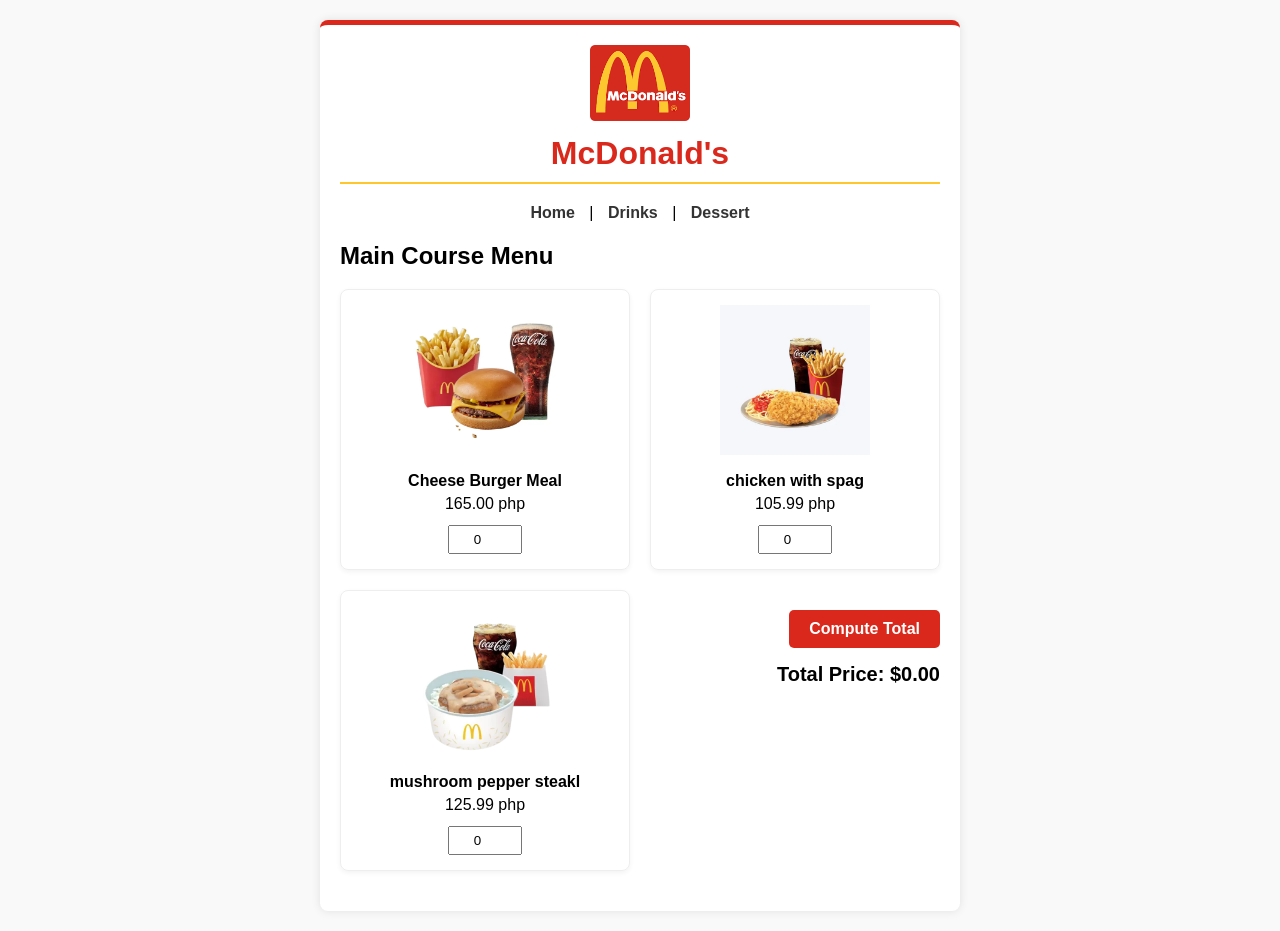
<file: index.html>
<!DOCTYPE html>
<html lang="en">
<head>
    <meta charset="UTF-8">
    <meta name="viewport" content="width=device-width, initial-scale=1.0">
    <title>Main Course - McDonald's</title>
    <link rel="stylesheet" href="styles.css">
</head>
<body>
<div class="container">
    <div class="header">
        <img src="images.jpeg/logo.jpeg" alt="McDonald's Logo">
        <h1>McDonald's</h1>
    </div>

    <nav>
        <a href="index.html">Home</a> | 
        <a href="drinks.html">Drinks</a> | 
        <a href="dessert.html">Dessert</a>
    </nav>

   <h2>Main Course Menu</h2>
    
    <div class="menu-grid">
        
        <div class="menu-item">
            <img src="images.jpeg/Cheese-Burger-Meal.jpeg" alt="Cheese burger">
            <span><strong>Cheese Burger Meal</strong><br> 165.00 php</span>
            <input type="number" value="0" class="item-qty" data-price="165.00" aria-label="Item Quantity">
        </div>

        <div class="menu-item">
            <img src="images.jpeg/1-pc-Chicken-McDo-Mcspaghetti-with-Drink-and-Fries.jpeg" alt="chicken with spag">
            <span><strong>chicken with spag</strong><br> 105.99 php</span>
            <input type="number" min="0" value="0" class="item-qty" data-price="105.99" aria-label="Item Quantity">
        </div>

        <div class="menu-item">
            <img src="images.jpeg/sulit-busog-1-pc-mushroom-pepper-steak-with-fries.jpeg" alt="mushroom pepper steak">
            <span><strong>mushroom pepper steakl</strong><br> 125.99 php</span>
           <input type="number" min="0" value="0" class="item-qty" data-price="125.99" aria-label="Item Quantity">
        </div>

    <div class="checkout">
        <button onclick="computeTotal()">Compute Total</button>
        <div class="total-display">Total Price: $<span id="total-price">0.00</span></div>
    </div>
</div>

<script src="script.js"></script>
</body>
</html>
</file>
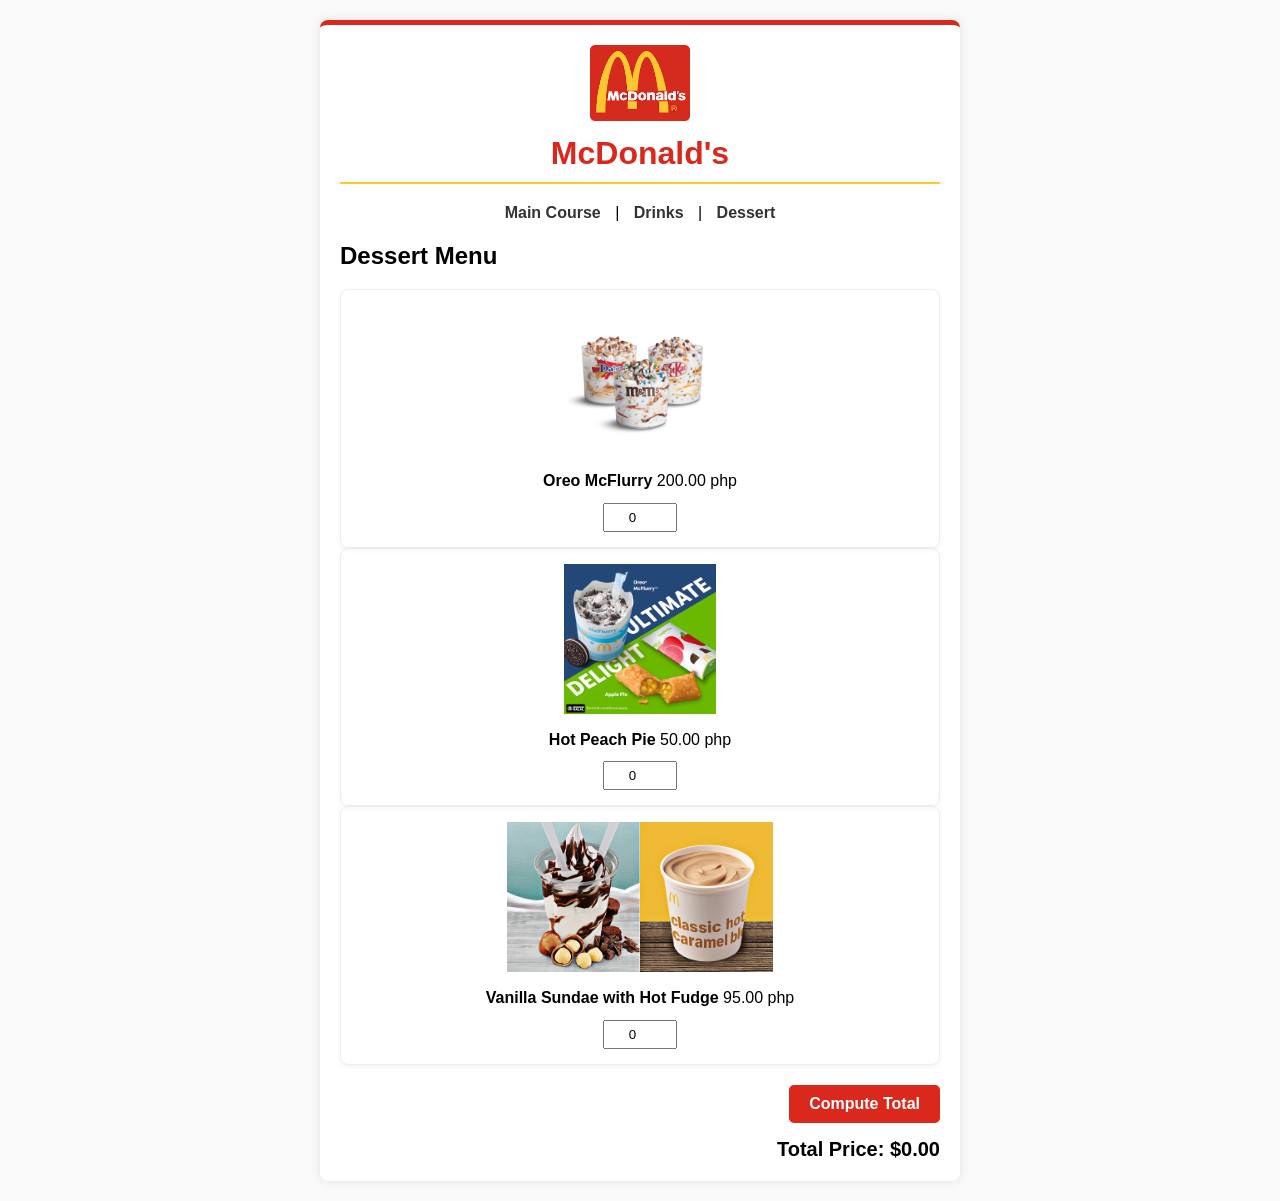
<file: dessert.html>
<!DOCTYPE html>
<html lang="en">
<head>
    <meta charset="UTF-8">
    <meta name="viewport" content="width=device-width, initial-scale=1.0">
    <title>Dessert - McDonald's</title>
    <link rel="stylesheet" href="styles.css">
</head>
<body>

<div class="container">
    <div class="header">
        <img src="images.jpeg/logo.jpeg" alt="McDonald's Logo">
        <h1>McDonald's</h1>
    </div>

    <nav>
        <a href="index.html">Main Course</a> | 
        <a href="drinks.html">Drinks</a> | 
        <a href="dessert.html">Dessert</a>
    </nav>

    <h2>Dessert Menu</h2>
    
    <div class="menu-item">
        <img src="images.jpeg/Mcflurry.jpeg" alt="McFlurry">
        <span><strong>Oreo McFlurry</strong> 200.00 php</span>
        <input type="number" min="0" value="0" class="item-qty" data-price="200.00" aria-label="Item Quantity">
    </div>
    <div class="menu-item">
        <img src="images.jpeg/peach&oreo.jpeg" alt="Peach pie">
        <span><strong>Hot Peach Pie</strong> 50.00 php </span>
        <input type="number" min="0" value="0" class="item-qty" data-price="50.00" aria-label="Item Quantity">
    </div>
    <div class="menu-item">
        <img src="images.jpeg/sunday.jpeg" alt="Sundae">
        <span><strong>Vanilla Sundae with Hot Fudge</strong> 95.00 php</span>
        <input type="number" min="0" value="0" class="item-qty" data-price="95.00" aria-label="Item Quantity">
    </div>

    <div class="checkout">
        <button onclick="computeTotal()">Compute Total</button>
        <div class="total-display">Total Price: $<span id="total-price">0.00</span></div>
    </div>
</div>

<script src="script.js"></script>
</body>
</html>
</file>
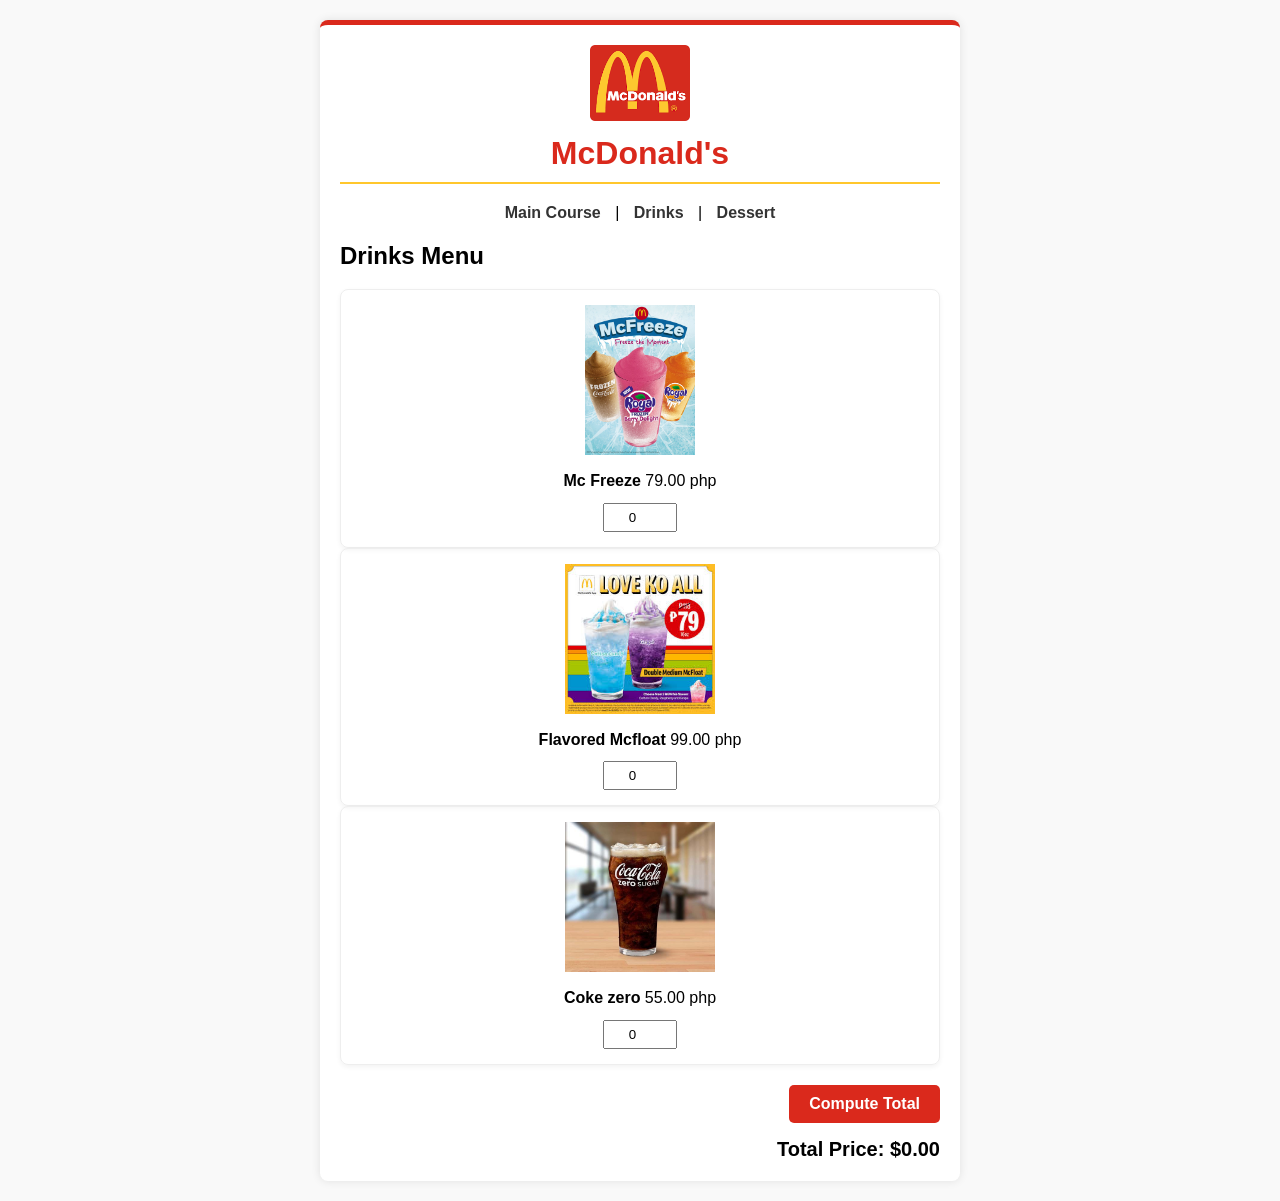
<file: drinks.html>
<!DOCTYPE html>
<html lang="en">
<head>
    <meta charset="UTF-8">
    <meta name="viewport" content="width=device-width, initial-scale=1.0">
    <title>Drinks - McDonald's</title>
    <link rel="stylesheet" href="styles.css">
</head>
<body>

<div class="container">
    <div class="header">
        <img src="images.jpeg/logo.jpeg" alt="McDonald's Logo">
        <h1>McDonald's</h1>
    </div>

    <nav>
        <a href="index.html">Main Course</a> | 
        <a href="drinks.html">Drinks</a> | 
        <a href="dessert.html">Dessert</a>
    </nav>

    <h2>Drinks Menu</h2>
    
    <div class="menu-item">
        <img src="images.jpeg/McFreeze.jpeg" alt="Mc Freeze">
        <span><strong>Mc Freeze</strong> 79.00 php</span>
        <input type="number" min="0" value="0" class="item-qty" data-price="79.00" aria-label="Item Quantity">
    </div>
    <div class="menu-item">
        <img src="images.jpeg/colored.jpeg" alt="flavored Mc Float">
        <span><strong>Flavored Mcfloat</strong> 99.00 php</span>
       <input type="number" min="0" value="0" class="item-qty" data-price="99.00" aria-label="Item Quantity">
    </div>
    <div class="menu-item">
        <img src="images.jpeg/CokeZero.jpeg" alt="Coke with zero sugar">
        <span><strong>Coke zero</strong> 55.00 php</span>
        <input type="number" min="0" value="0" class="item-qty" data-price="55.00" aria-label="Item Quantity">
    </div>

    <div class="checkout">
        <button onclick="computeTotal()">Compute Total</button>
        <div class="total-display">Total Price: $<span id="total-price">0.00</span></div>
    </div>
</div>

<script src="script.js"></script>
</body>
</html>
</file>
<file: styles.css>
body { 
    font-family: Arial, sans-serif; 
    margin: 0; 
    padding: 20px; 
    background-color: #f9f9f9; 
}
.container { 
    max-width: 600px; 
    margin: auto; 
    background: white; 
    padding: 20px; 
    border-radius: 8px; 
    box-shadow: 0 0 10px rgba(0,0,0,0.1); 
    border-top: 5px solid #DA291C; /* McDonald's Red */
}
.header { 
    text-align: center; 
    border-bottom: 2px solid #FFC72C; /* McDonald's Yellow */
    padding-bottom: 10px; 
    margin-bottom: 20px; 
}
.header img { 
    max-width: 100px; 
}
.header h1 {
   text-align: center;
    color: #DA291C;
    margin: 10px 0 0 0;
}
nav { 
    text-align: center; 
    margin-bottom: 20px; 
}
nav a { 
    margin: 0 10px; 
    text-decoration: none; 
    color: #333; 
    font-weight: bold; 
}
nav a:hover {
    color: #DA291C;
}
/* Balutin natin sa grid ang mga menu items para pantay-pantay */
.menu-grid {
    display: grid;
    grid-template-columns: repeat(auto-fit, minmax(200px, 1fr));
    gap: 20px;
    margin-bottom: 20px;
}

/* Baguhin ang menu-item para maging pababa (column) ang pwesto */
.menu-item { 
    align-items: center;
    display: flex; 
    flex-direction: column; /* Ito ang magbababa ng price at input */
    align-items: center; 
    text-align: center;
    padding: 15px; 
    border: 1px solid #eee; 
    border-radius: 8px;
    box-shadow: 0 2px 5px rgba(0,0,0,0.05);
}

/* Design para sa images mo */
.menu-item img {
    max-width: 100%;
    height: 150px; /* Para pantay-pantay ang taas ng lahat ng picture */
    object-fit: contain; /* Para hindi ma-stretch o pumangit ang image */
    margin-bottom: 15px;
}

/* Para bumaba nang kaunti ang input box mula sa text */
.menu-item span {
    margin-bottom: 10px;
    line-height: 1.4;
}

.menu-item input { 
    width: 60px; 
    padding: 5px; 
    text-align: center;
}
.checkout { 
    margin-top: 20px; 
    text-align: right; 
}
button { 
    padding: 10px 20px; 
    background-color: #DA291C; /* McDonald's Red */
    color: white; 
    border: none; 
    border-radius: 5px; 
    cursor: pointer; 
    font-size: 16px; 
    font-weight: bold;
}
button:hover { 
    background-color: #b52217; 
}
.total-display { 
    font-size: 20px; 
    font-weight: bold; 
    margin-top: 15px; 
}
</file>
